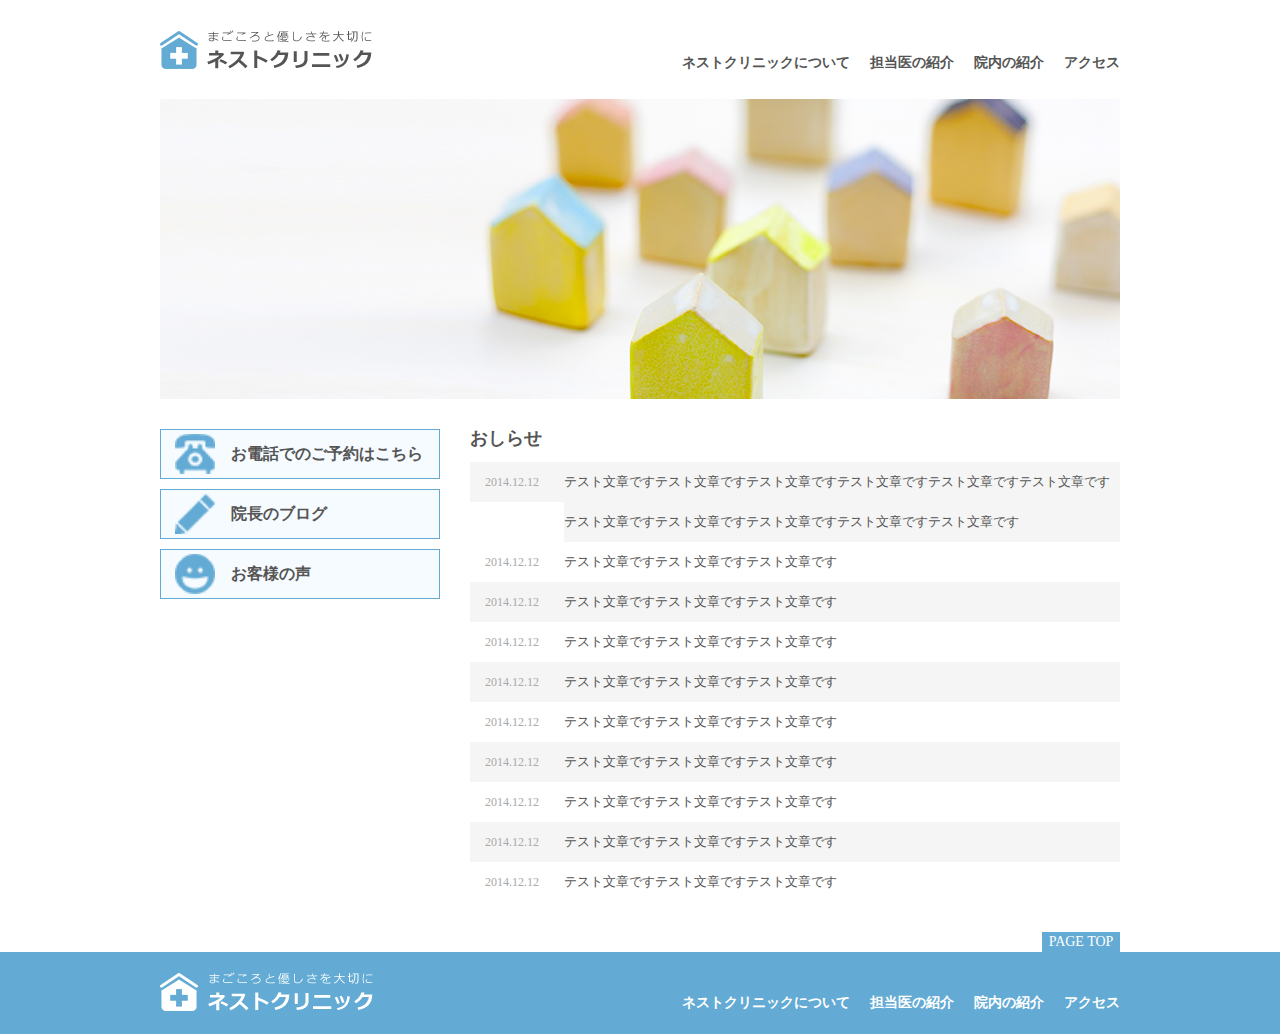
<file: index.html>
<!DOCTYPE html>
<html lang="ja">

<!-- https://www.udemy.com/course/web-design-master -->

<head>
    <meta charset="utf-8">
    <title>ネストクリニック | 真心を大切に</title>
    <meta description="真心とやさしさを患者さんに寄り添った施術を。清潔感あふれるクリニックです。">
    <meta keywords="ネストクリニック,病院">
    <link rel="stylesheet" text="text/css" href="style.css" media="screen">
</head>

<body>
    <!-- footer start -->
    <!-- wrapper start-->
    <div id="wrapper">
        <!-- header start -->
        <header>
            <h1>
                <img src="images/logo.png" alt="真心とやさしさを患者さんに寄り添った施術を。ネストクリニック。">
            </h1>
            <nav>
                <ul>
                    <li><a href="#">ネストクリニックについて</a></li>
                    <li><a href="#">担当医の紹介</a></li>
                    <li><a href="#">院内の紹介</a></li>
                    <li><a href="#">アクセス</a></li>
                    <div class="clearfix"></div>
                </ul>
            </nav>

        </header>
        <!-- header end -->
        <!-- mainimage start -->
        <div id="mainimage">
            <img src="images/mainimage.jpg" alt="main image">
        </div>
        <!-- mainimage end  -->

        <!-- left start -->
        <div id="left">
            <ul>
                <li><a id="icon-tel" href="#">お電話でのご予約はこちら</a></li>
                <li><a id="icon-blog" href="#">院長のブログ</a></li>
                <li><a id="icon-voice" href="#">お客様の声</a></li>
            </ul>
        </div>
        <!-- left end -->

        <!-- right start -->
        <div id="right">
            <h2>おしらせ</h2>
            <dl>
                <dt>2014.12.12</dt>
                <dd>テスト文章ですテスト文章ですテスト文章ですテスト文章ですテスト文章ですテスト文章ですテスト文章ですテスト文章ですテスト文章ですテスト文章ですテスト文章です</dd>
                <dt>2014.12.12</dt>
                <dd>テスト文章ですテスト文章ですテスト文章です</dd>
                <dt>2014.12.12</dt>
                <dd>テスト文章ですテスト文章ですテスト文章です</dd>
                <dt>2014.12.12</dt>
                <dd>テスト文章ですテスト文章ですテスト文章です</dd>
                <dt>2014.12.12</dt>
                <dd>テスト文章ですテスト文章ですテスト文章です</dd>
                <dt>2014.12.12</dt>
                <dd>テスト文章ですテスト文章ですテスト文章です</dd>
                <dt>2014.12.12</dt>
                <dd>テスト文章ですテスト文章ですテスト文章です</dd>
                <dt>2014.12.12</dt>
                <dd>テスト文章ですテスト文章ですテスト文章です</dd>
                <dt>2014.12.12</dt>
                <dd>テスト文章ですテスト文章ですテスト文章です</dd>
                <dt>2014.12.12</dt>
                <dd>テスト文章ですテスト文章ですテスト文章です</dd>
                <div class="clearfix"></div>
            </dl>
        </div>
        <div class="clearfix"></div>
        <!-- right end -->
    </div>
    <!-- wrapper end -->
    <footer>
        <div id="footer_inner">
            <p id="pagetop">
                <a href="#">PAGE TOP</a>
            </p>
            <p id="footer_logo">
                <img src="images/logo_footer.png" alt="まこごろとかなんちゃら">
            </p>
            <ul>
                <li><a href="#">ネストクリニックについて</a></li>
                <li><a href="#">担当医の紹介</a></li>
                <li><a href="#">院内の紹介</a></li>
                <li><a href="#">アクセス</a></li>
                <div class="clearfix"></div>
            </ul>
            <div class="clearfix"></div>
        </div>

    </footer>
    <!-- footer end -->
</body>

</html>
</file>
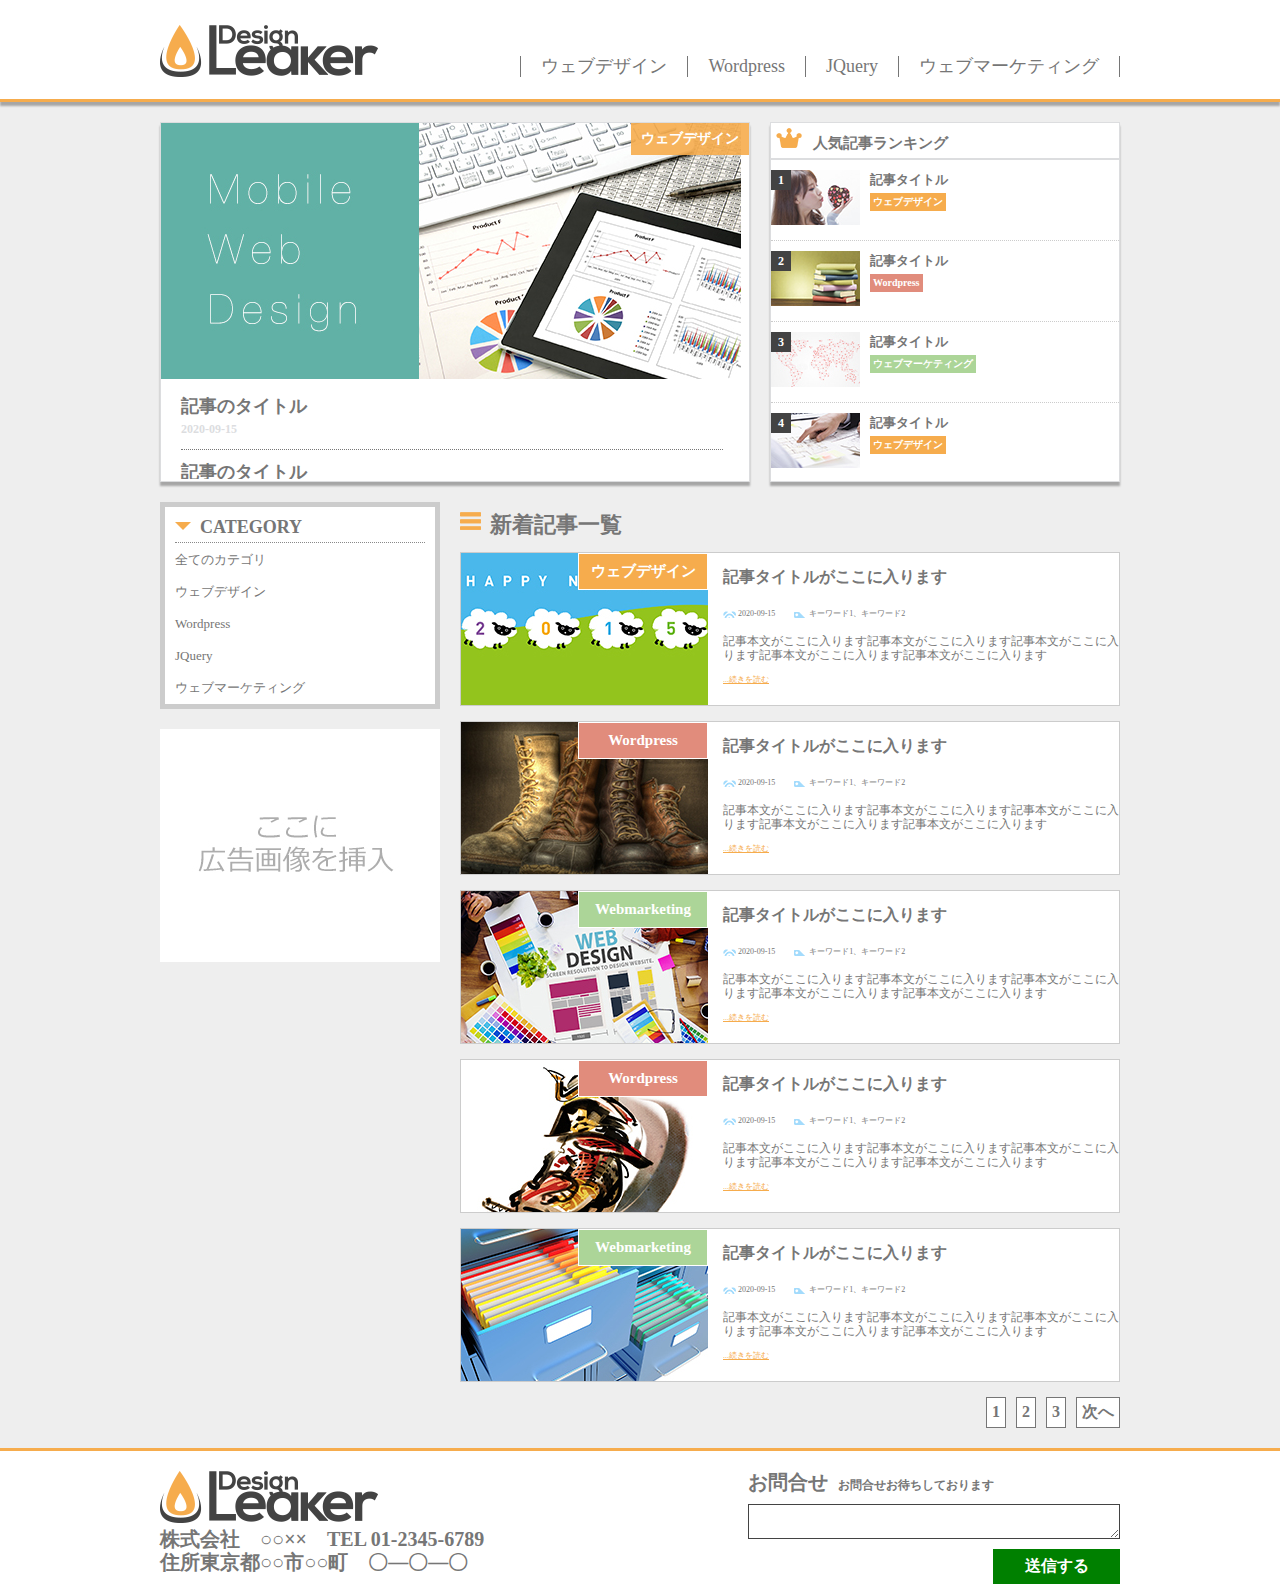
<file: DesignLeaker/index.html>
<!DOCTYPE html>
<html lang="ja">

<head>
    <meta charset="UTF-8">
    <meta name="viewport" content="width=device-width, initial-scale=1.0">
    <title>Design Leaker | 最高のサイトです</title>
    <link rel="stylesheet" href="destyle.css">
    <link rel="stylesheet" href="style.css">
</head>

<body>
    <header class="box_shadow">
        <div id="header_inner">
            <h1>
                <img src="images/logo.png" alt="Design Leaker">
            </h1>
            <nav>
                <ul>
                    <li><a href="#">ウェブデザイン</a></li>
                    <li><a href="#">Wordpress</a></li>
                    <li><a href="#">JQuery</a></li>
                    <li><a href="#">ウェブマーケティング</a></li>
                </ul>
            </nav>
        </div>
    </header>
    <div id="wrapper">
        <div id="top_pickup" class="box_shadow">
            <div id="pickup_thumb">
                <img src="images/pickup.jpg" alt="ピックアップ画像">
                <span id="pickup_tag">ウェブデザイン</span>
            </div>
            <div id="articles">
                <dl>
                    <dt><a href="#">記事のタイトル</a></dt>
                    <dd>2020-09-15</dd>
                    <dt><a href="#">記事のタイトル</a></dt>
                    <dd>2020-09-15</dd>
                    <dt><a href="#">記事のタイトル</a></dt>
                    <dd>2020-09-15</dd>
                    <dt><a href="#">記事のタイトル</a></dt>
                    <dd>2020-09-15</dd>
                </dl>
            </div>
        </div>

        <div id="top_ranking" class="box_shadow">
            <h2>人気記事ランキング</h2>
            <ul>
                <li>
                    <dl>
                        <dt>
                            <img src="images/tmb_1.jpg" alt="ランキング画像1">
                            <span class="ranking_number">1</span>
                        </dt>
                        <dd>
                            <h3>
                                <a href="#">記事タイトル</a>
                            </h3>
                            <span class="ranking_tag webdesign">ウェブデザイン</span>
                        </dd>
                    </dl>
                </li>
                <li>
                    <dl>
                        <dt><img src="images/tmb_2.jpg" alt="ランキング画像2"><span class="ranking_number">2</span></dt>
                        <dd>
                            <h3>
                                <a href="#">記事タイトル</a>
                            </h3>
                            <span class="ranking_tag wordpress">Wordpress</span>
                        </dd>
                    </dl>
                </li>
                <li>
                    <dl>
                        <dt><img src="images/tmb_3.jpg" alt="ランキング画像3"><span class="ranking_number">3</span></dt>
                        <dd>
                            <h3>
                                <a href="#">記事タイトル</a>
                            </h3>
                            <span class="ranking_tag webmarketing">ウェブマーケティング</span>
                        </dd>
                    </dl>
                </li>
                <li>
                    <dl>
                        <dt><img src="images/tmb_4.jpg" alt="ランキング画像4"><span class="ranking_number">4</span></dt>
                        <dd>
                            <h3>
                                <a href="#">記事タイトル</a>
                            </h3>
                            <span class="ranking_tag webdesign">ウェブデザイン</span>
                        </dd>
                    </dl>
                </li>
            </ul>
        </div>

        <div id="top_innerwrapper">
            <div id="top_left">
                <div id="top_category">
                    <h3>CATEGORY</h3>
                    <ul>
                        <li><a href="#">全てのカテゴリ</a></li>
                        <li><a href="#">ウェブデザイン</a></li>
                        <li><a href="#">Wordpress</a></li>
                        <li><a href="#">JQuery</a></li>
                        <li><a href="#">ウェブマーケティング</a></li>
                    </ul>
                </div>

                <div id="top_ad">
                    <img src="images/add.jpg" alt="">
                </div>
            </div>

            <div id="top_right">
                <h3>新着記事一覧</h3>
                <ul>
                    <li>
                        <dl>
                            <dt>
                                <img src="images/tmb_5.jpg" alt="">
                                <span class="webdesign">ウェブデザイン</span>
                            </dt>
                            <dd>
                                <h4>記事タイトルがここに入ります</h4>
                                <span class="date">2020-09-15</span>
                                <span class="keyword">キーワード1、キーワード2</span>
                                <p>記事本文がここに入ります記事本文がここに入ります記事本文がここに入ります記事本文がここに入ります記事本文がここに入ります</p>
                                <a href="#">...続きを読む</a>
                            </dd>
                        </dl>
                    </li>
                    <li>
                        <dl>
                            <dt>
                                <img src="images/tmb_6.jpg" alt="">
                                <span class="wordpress">Wordpress</span>
                            </dt>
                            <dd>
                                <h4>記事タイトルがここに入ります</h4>
                                <span class="date">2020-09-15</span>
                                <span class="keyword">キーワード1、キーワード2</span>
                                <p>記事本文がここに入ります記事本文がここに入ります記事本文がここに入ります記事本文がここに入ります記事本文がここに入ります</p>
                                <a href="#">...続きを読む</a>
                            </dd>
                        </dl>
                    </li>
                    <li>
                        <dl>
                            <dt>
                                <img src="images/tmb_7.jpg" alt="">
                                <span class="webmarketing">Webmarketing</span>
                            </dt>
                            <dd>
                                <h4>記事タイトルがここに入ります</h4>
                                <span class="date">2020-09-15</span>
                                <span class="keyword">キーワード1、キーワード2</span>
                                <p>記事本文がここに入ります記事本文がここに入ります記事本文がここに入ります記事本文がここに入ります記事本文がここに入ります</p>
                                <a href="#">...続きを読む</a>
                            </dd>
                        </dl>
                    </li>
                    <li>
                        <dl>
                            <dt>
                                <img src="images/tmb_8.jpg" alt="">
                                <span class="wordpress">Wordpress</span>
                            </dt>
                            <dd>
                                <h4>記事タイトルがここに入ります</h4>
                                <span class="date">2020-09-15</span>
                                <span class="keyword">キーワード1、キーワード2</span>
                                <p>記事本文がここに入ります記事本文がここに入ります記事本文がここに入ります記事本文がここに入ります記事本文がここに入ります</p>
                                <a href="#">...続きを読む</a>
                            </dd>
                        </dl>
                    </li>
                    <li>
                        <dl>
                            <dt>
                                <img src="images/tmb_9.jpg" alt="">
                                <span class="webmarketing">Webmarketing</span>
                            </dt>
                            <dd>
                                <h4>記事タイトルがここに入ります</h4>
                                <span class="date">2020-09-15</span>
                                <span class="keyword">キーワード1、キーワード2</span>
                                <p>記事本文がここに入ります記事本文がここに入ります記事本文がここに入ります記事本文がここに入ります記事本文がここに入ります</p>
                                <a href="#">...続きを読む</a>
                            </dd>
                        </dl>
                    </li>
                </ul>
            </div>
        </div>

        <div id="pagination">
            <ul>
                <li>
                    <a href="#">1</a></li>
                <li>
                    <a href="#">2</a></li>
                <li>
                    <a href="#">3</a></li>
                <li>
                    <a href="#">次へ</a></li>
            </ul>
        </div>
    </div>



    <footer>
        <div id="footer_inner">
            <div id="company">
                <img src="images/logo.png" alt="ロゴ">
                <div id="address">
                    株式会社　○○××　TEL 01-2345-6789 <br> 住所東京都○○市○○町　〇―〇―〇
                </div>
            </div>
            <div id="contact">
                <h4>お問合せ<span>お問合せお待ちしております</span></h4>
                <form>
                    <textarea name="message" id="message"></textarea><br>
                    <input type="submit" value="送信する">
                </form>
            </div>
        </div>
    </footer>
</body>

</html>
</file>
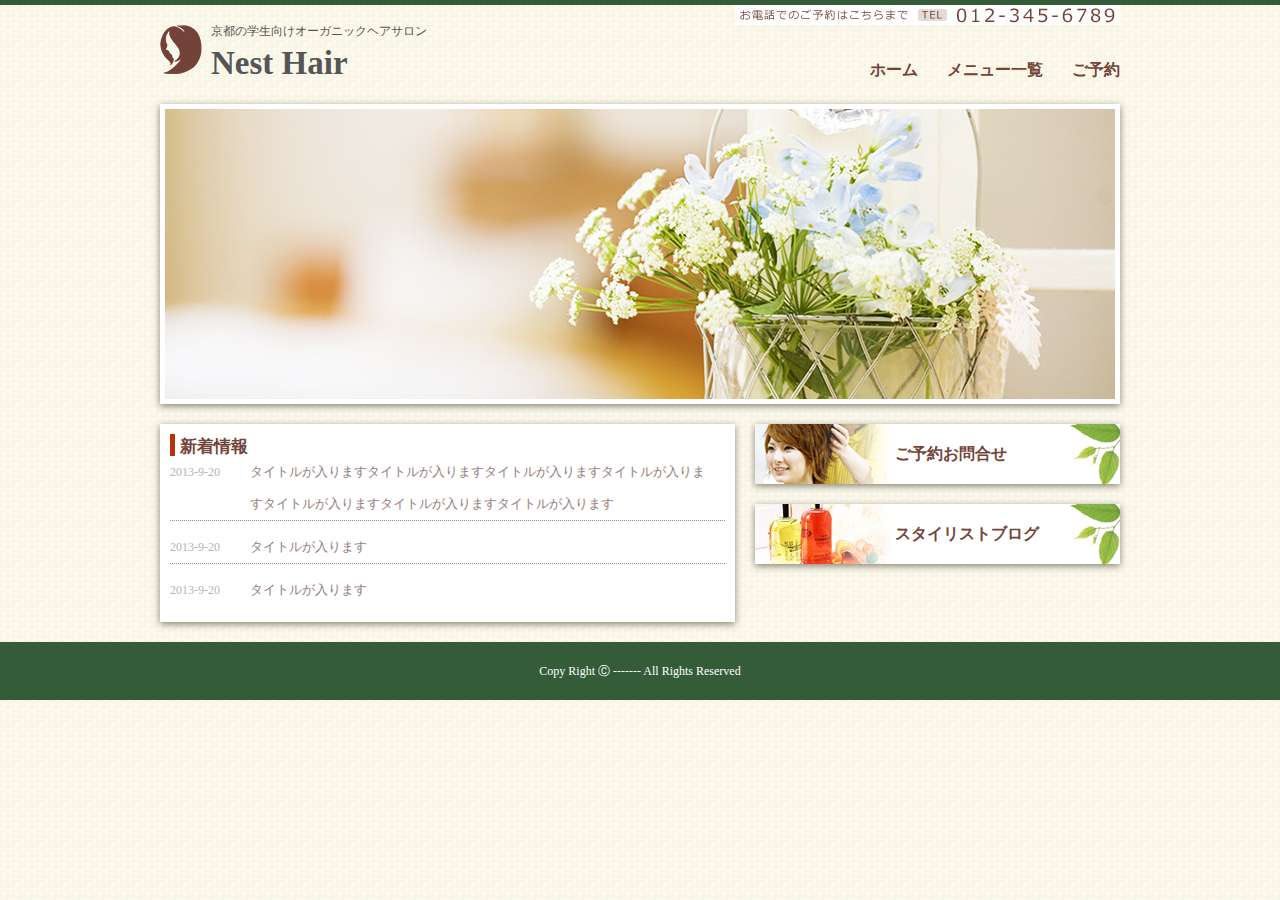
<file: ネスト美容院/index.html>
<!DOCTYPE html>
<html lang="ja">

<head>
    <meta http-equiv="content-type" charset="utf-8">
    <meta name="viewport" content="width=device-width, initial-scale=1.0">
    <meta http-equiv="X-UA-Compatible" content="ie=edge">
    <title>Nest Hair</title>
    <link rel="stylesheet" href="destyle.css">
    <link rel="stylesheet" href="style.css">
    <meta description="美容院です">
    <meta keywords="美容院,Nest">
</head>

<body>
    <!-- wrapper start -->
    <div id="wrapper">
        <!-- hedader start -->
        <header>
            <h1>
                京都の学生向けオーガニックヘアサロン<br>
                <span>Nest Hair</span>
            </h1>
            <nav>
                <ul>
                    <li><a href="index.html">ホーム</a></li>
                    <li><a href="menu.html">メニュー一覧</a></li>
                    <li><a href="contact.html">ご予約</a></li>
                </ul>
            </nav>
            <p id="nav_tel">
                <img src="images/tel_nav.jpg" alt="お電話の予約はこちらまで">
            </p>
        </header>
        <!-- header end -->

        <!-- main image start-->
        <div id="mainimage" class="box-shadow">
            <img src="images/mainimage.jpg" alt="メイン画像">
        </div>
        <!-- main image end -->

        <!-- left start -->
        <div id="main">
            <div id="left" class="box-shadow">
                <h2>新着情報</h2>
                <ul>
                    <li>
                        <div class="date">2013-9-20</div>
                        <div class="messages">タイトルが入りますタイトルが入りますタイトルが入りますタイトルが入りますタイトルが入りますタイトルが入りますタイトルが入ります</div>
                    </li>
                    <li>
                        <div class="date">2013-9-20</div>
                        <div class="messages">タイトルが入ります</div>
                    </li>
                    <li>
                        <div class="date">2013-9-20</div>
                        <div class="messages">タイトルが入ります</div>
                    </li>
                    <li>
                        <div class="date">2013-9-20</div>
                        <div class="messages">タイトルが入ります</div>
                    </li>
                    <li>
                        <div class="date">2013-9-20</div>
                        <div class="messages">タイトルが入ります</div>
                    </li>
                    <li>
                        <div class="date">2013-9-20</div>
                        <div class="messages">タイトルが入ります</div>
                    </li>
                    <li>
                        <div class="date">2013-9-20</div>
                        <div class="messages">タイトルが入ります</div>
                    </li>
                    <li>
                        <div class="date">2013-9-20</div>
                        <div class="messages">タイトルが入ります</div>
                    </li>
                    <li>
                        <div class="date">2013-9-20</div>
                        <div class="messages">タイトルが入ります</div>
                    </li>
                    <li>
                        <div class="date">2013-9-20</div>
                        <div class="messages">タイトルが入ります</div>
                    </li>
                    <li>
                        <div class="date">2013-9-20</div>
                        <div class="messages">タイトルが入ります</div>
                    </li>
                    <li>
                        <div class="date">2013-9-20</div>
                        <div class="messages">タイトルが入ります</div>
                    </li>
                </ul>
            </div>
            <!-- left end -->

            <!-- right start -->
            <div id="right">
                <ul>
                    <li><a class="box-shadow" id="contact" href="contact.html">ご予約お問合せ</a></li>
                    <li><a class="box-shadow" id="blog" href="#">スタイリストブログ</a></li>
                </ul>
            </div>
        </div>
        <!-- right end -->
    </div>

    <!-- wrapper end -->
    <!-- footer start -->
    <footer>
        <p>
            Copy Right Ⓒ ------- All Rights Reserved
        </p>
    </footer>
    <!-- footer end -->
</body>

</html>
</file>
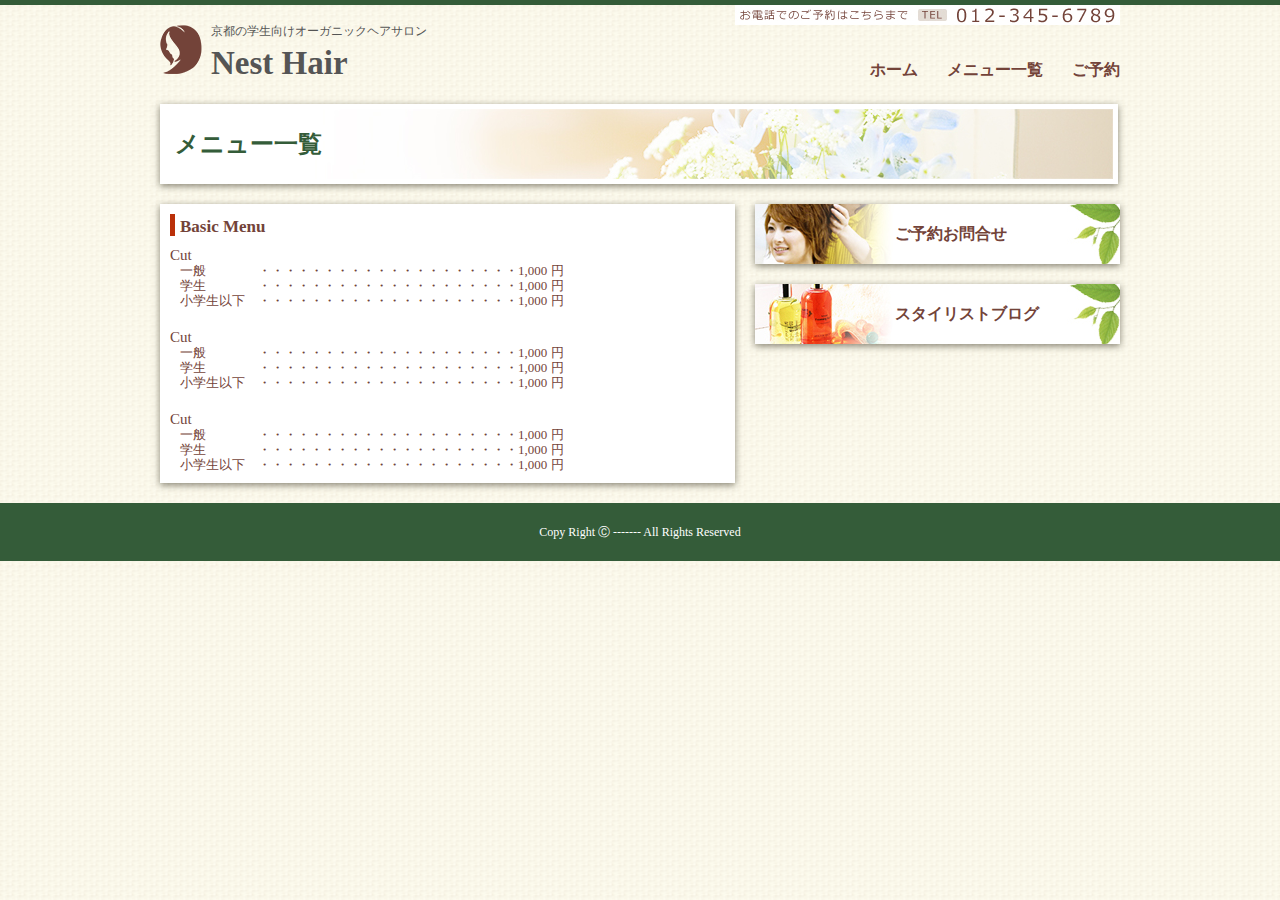
<file: ネスト美容院/contact.html>
<!DOCTYPE html>
<html lang="ja">

<head>
    <meta http-equiv="content-type" charset="utf-8">
    <meta name="viewport" content="width=device-width, initial-scale=1.0">
    <meta http-equiv="X-UA-Compatible" content="ie=edge">
    <title>Nest Hair</title>
    <link rel="stylesheet" href="destyle.css">
    <link rel="stylesheet" href="style.css">
    <meta description="美容院です">
    <meta keywords="美容院,Nest">
</head>

<body>
    <!-- wrapper start -->
    <div id="wrapper">
        <!-- hedader start -->
        <header>
            <h1>
                京都の学生向けオーガニックヘアサロン<br>
                <span>Nest Hair</span>
            </h1>
            <nav>
                <ul>
                    <li><a href="#">ホーム</a></li>
                    <li><a href="#">メニュー一覧</a></li>
                    <li><a href="#">ご予約</a></li>
                </ul>
            </nav>
            <p id="nav_tel">
                <img src="images/tel_nav.jpg" alt="お電話の予約はこちらまで">
            </p>
        </header>
        <!-- header end -->

        <!-- heading image start-->
        <h2 id="heading" class="box-shadow">
            メニュー一覧
        </h2>
        <!-- heading end -->

        <!-- left start -->
        <div id="main">
            <div id="left" class="box-shadow">
                <h3>Basic Menu</h3>
                <dl>
                    <dt>Cut</dt>
                    <dd>
                        一般　　　　・・・・・・・・・・・・・・・・・・・・1,000 円<br> 学生　　　　・・・・・・・・・・・・・・・・・・・・1,000 円<br> 小学生以下　・・・・・・・・・・・・・・・・・・・・1,000 円<br>
                    </dd>
                    <dt>Cut</dt>
                    <dd>
                        一般　　　　・・・・・・・・・・・・・・・・・・・・1,000 円<br> 学生　　　　・・・・・・・・・・・・・・・・・・・・1,000 円<br> 小学生以下　・・・・・・・・・・・・・・・・・・・・1,000 円<br>
                    </dd>
                    <dt>Cut</dt>
                    <dd>
                        一般　　　　・・・・・・・・・・・・・・・・・・・・1,000 円<br> 学生　　　　・・・・・・・・・・・・・・・・・・・・1,000 円<br> 小学生以下　・・・・・・・・・・・・・・・・・・・・1,000 円<br>
                    </dd>
                </dl>
            </div>
            <!-- left end -->

            <!-- right start -->
            <div id="right">
                <ul>
                    <li><a class="box-shadow" id="contact" href="#">ご予約お問合せ</a></li>
                    <li><a class="box-shadow" id="blog" href="#">スタイリストブログ</a></li>
                </ul>
            </div>
        </div>
        <!-- right end -->
    </div>

    <!-- wrapper end -->
    <!-- footer start -->
    <footer>
        <p>
            Copy Right Ⓒ ------- All Rights Reserved
        </p>
    </footer>
    <!-- footer end -->
</body>

</html>
</file>
<file: style.css>
@charset "utf-8";

/* ========================================
    リセットcss
========================================= */

html,
body,
div,
span,
applet,
object,
iframe,
h1,
h2,
h3,
h4,
h5,
h6,
p,
blockquote,
pre,
a,
abbr,
acronym,
address,
big,
cite,
code,
del,
dfn,
em,
img,
ins,
kbd,
q,
s,
samp,
small,
strike,
strong,
sub,
sup,
tt,
var,
b,
u,
i,
center,
dl,
dt,
dd,
ol,
ul,
li,
fieldset,
form,
label,
legend,
table,
caption,
tbody,
tfoot,
thead,
tr,
th,
td,
article,
aside,
canvas,
details,
embed,
figure,
figcaption,
footer,
header,
hgroup,
menu,
nav,
output,
ruby,
section,
summary,
time,
mark,
audio,
video {
    margin: 0;
    padding: 0;
    border: 0;
    font-style: normal;
    font-weight: normal;
    font-size: 100%;
    vertical-align: baseline;
}

article,
aside,
details,
figcaption,
figure,
footer,
header,
hgroup,
menu,
nav,
section {
    display: block;
}

html {
    overflow-y: scroll;
}

blockquote,
q {
    quotes: none;
}

blockquote:before,
blockquote:after,
q:before,
q:after {
    content: '';
    content: none;
}

input,
textarea,
{
    margin: 0;
    padding: 0;
}

ol,
ul {
    list-style: none;
}

table {
    border-collapse: collapse;
    border-spacing: 0;
}

caption,
th {
    text-align: left;
}

a:focus {
    outline: none;
}


/* ========================================
	フロートの解除
========================================= */

.clearfix:after {
    content: ".";
    display: block;
    height: 0;
    clear: both;
    visibility: hidden;
}


/* ========================================
	全体設計
========================================= */

body {
    color: #555;
    font-size: 14px;
    line-height: 1;
    font-family: "メイリオ", Meiryo;
    background-color: #fff;
    -webkit-font-smoothing: antialiased;
    -moz-osx-font-smoothing: grayscale;
}


/* ========================================
	Wrapper
========================================= */

div#wrapper {
    width: 960px;
    height: auto;
    margin: 0 auto;
}


/* ========================================
	Header
========================================= */

header {
    width: 960px;
    height: 99px;
}

header h1 {
    width: 213px;
    height: 39px;
    margin-top: 30px;
    float: left;
}

nav {
    float: right;
    margin-top: 56px;
}

nav ul li {
    float: left;
    margin-left: 20px;
}

nav ul li a {
    color: #555;
    text-decoration: none;
    font-size: 14px;
    font-weight: bold
}


/* ========================================
	mainimage
========================================= */

div#mainimage {
    width: 960px;
    height: 300px;
    margin-bottom: 30px;
}


/* ========================================
	left
========================================= */

div#left {
    width: 280px;
    height: auto;
    float: left;
    margin-right: 30px;
}

div#left ul li {
    width: 278px;
    height: 48px;
    background-color: #f5fbff;
    margin-bottom: 10px;
    border: 1px solid #63abd4;
    position: relative;
}

div#left ul li a {
    font-size: 16px;
    font-weight: bold;
    color: #555555;
    text-decoration: none;
    position: absolute;
    top: 50%;
    padding-left: 70px;
    transform: translateY(-50%);
    display: block;
    line-height: 40px;
    background-size: contain
}

a#icon-tel {
    background: url(images/icon_tel.png) no-repeat 14px center;
}

a#icon-blog {
    background: url(images/icon_blog.png) no-repeat 14px center;
}

a#icon-voice {
    background: url(images/icon_voice.png) no-repeat 14px center;
}

.DivLink {
    position: relative;
    width: 280px;
    height: 96px;
    background-color: #fffbb6;
    border: 1px solid #ff6a00;
}

.DivLink .Link {
    display: block;
    position: absolute;
    top: 0;
    left: 0;
    width: 100%;
    height: 100%;
}


/* ========================================
	right
========================================= */

div#right {
    width: 650px;
    height: auto;
    float: left;
}

div#right h2 {
    font-size: 18px;
    font-weight: bold;
    color: #555;
    margin-bottom: 15px;
}

div#right dt {
    height: auto;
    font-size: 12px;
    color: #a8a8a8;
    float: left;
    width: 79px;
    line-height: 40px;
    padding-left: 15px;
}

div#right dd {
    font-size: 13px;
    color: #555;
    float: left;
    width: 556px;
    line-height: 40px;
}

div#right dt:nth-of-type(odd),
div#right dd:nth-of-type(odd) {
    background-color: #f5f5f5
}

div.clearfix {
    clear: both;
}


/* ========================================
	footer
========================================= */

footer {
    width: 100%;
    height: auto;
    background-color: #63abd4;
    margin-top: 50px;
}

div#footer_inner {
    width: 960px;
    margin: 0 auto;
    position: relative;
    padding: 20px 0
}

p#pagetop a {
    width: 78px;
    height: 20px;
    background-color: #63abd4;
    text-align: center;
    color: white;
    display: block;
    text-decoration: none;
    line-height: 20px;
    position: absolute;
    top: -20px;
    right: 0;
}

p#footer_logo {
    float: left;
}

footer ul {
    float: right;
    margin-top: 24px;
}

footer ul li {
    float: left;
    margin-left: 20px;
}

footer ul li a {
    color: white;
    font-size: 14px;
    font-weight: bold;
    text-decoration: none;
}
</file>
<file: DesignLeaker/style.css>
@charset "utf-8";
body {
    background-color: #fff;
    font-family: "メイリオ", Meiryo;
    color: #767676;
    background-color: #eee;
}

a:hover {
    color: #f6ac4d;
    border-bottom: 2px solid #f6ac4d;
    text-decoration: none;
}

.box_shadow {
    box-shadow: 0px 4px 2px rgba(0, 0, 0, 0.3);
}


/* ----------------------------------------
er
------------------------------------ */

header {
    width: 100%;
    height: 102px;
    background-color: #fff;
    border-bottom: 3px solid #f6ac4d;
    padding-top: 25px;
}

div#header_inner {
    width: 960px;
    height: 52px;
    margin: 0 auto;
    display: flex;
    position: relative;
}

nav {
    font-size: 18px;
}

nav ul {
    display: flex;
    position: absolute;
    right: 0px;
    bottom: 0px;
}

nav ul li {
    border-left: 1px solid #767676;
    padding: 0 20px;
}

nav ul li:last-child {
    border-right: 1px solid #767676;
}


/* ----------------------------------------
per
------------------------------------ */

div#wrapper {
    margin: 20px auto 0 auto;
    width: 960px;
    height: auto;
    display: flex;
    flex-wrap: wrap;
}


/* ----------------------------------------
pickup
------------------------------------ */

div#top_pickup {
    width: 590px;
    height: 360px;
    background-color: #fff;
    margin-right: 20px;
    border: 1px solid #dcdddf;
}

div#pickup_thumb {
    position: relative;
}

span#pickup_tag {
    background-color: rgba(246, 172, 77, 0.9);
    font-size: 14px;
    font-weight: bolder;
    padding: 0 10px;
    color: #fff;
    width: auto;
    height: 32px;
    line-height: 32px;
    position: absolute;
    top: 0px;
    right: 0px;
}

div#top_pickup dl {
    height: 100px;
    width: 582px;
    overflow: scroll;
    overflow-x: hidden;
}

div#top_pickup dl {
    padding: 15px 20px;
}

div#top_pickup dl dt {
    font-size: 18px;
    font-weight: bold;
    line-height: 25px;
}

div#top_pickup dl dt a:hover {
    border-bottom: none;
}

div#top_pickup dl dd {
    font-size: 12px;
    font-weight: bold;
    color: #dcdddf;
    margin-bottom: 10px;
    line-height: 20px;
    padding-bottom: 10px;
    border-bottom: 1px dotted #767676;
}


/* ----------------------------------------
ranking
------------------------------------ */

div#top_ranking {
    width: 350px;
    max-height: 360px;
    border: 1px solid #dcdddf;
    background-color: #fff;
}

div#top_ranking h2 {
    font-size: 15px;
    font-weight: bold;
    background: url(images/popular_icon.png) no-repeat;
    margin: 5px 0 0 5px;
    padding-left: 37px;
    line-height: 30px;
}

div#top_ranking ul {
    border-top: 2px solid #dcdddf;
}

div#top_ranking ul li {
    margin-top: 10px;
    padding-bottom: 15px;
    border-bottom: 1px dotted #ccc;
}

div#top_ranking ul li:last-child {
    border-bottom: 0;
    padding-bottom: 0;
}

div#top_ranking ul li dl dt {
    position: relative;
}

span.ranking_number {
    font-size: 12px;
    font-weight: bold;
    background-color: #434343;
    color: #fff;
    display: inline-block;
    width: 20px;
    height: 20px;
    line-height: 20px;
    text-align: center;
    position: absolute;
    top: 0px;
    left: 0px;
}

div#top_ranking ul li dl {
    display: flex;
    flex-wrap: wrap;
}

div#top_ranking ul li dd:nth-child(2n) {
    flex-basis: 50%;
}

div#top_ranking ul li dd {
    height: auto;
    flex-grow: 1;
    padding-left: 10px;
}

div#top_ranking ul li dl dd h3 a {
    font-size: 13px;
    font-weight: bold;
    text-decoration: none;
}

div#top_ranking ul li dl dd h3 a:hover {
    border-bottom-style: none
}

span.ranking_tag {
    color: #fff;
    font-size: 10px;
    font-weight: bold;
    padding: 3px 3px;
    display: inline-block;
    margin-top: 5px;
}

span.webdesign {
    background-color: #f6ac4d;
}

span.wordpress {
    background-color: #e18c7c;
}

span.webmarketing {
    background-color: #acd598;
}


/* ----------------------------------------
innerwrapper
------------------------------------ */

div#top_innerwrapper {
    display: flex;
    height: auto;
}


/* ----------------------------------------
left
------------------------------------ */

div#top_left {
    width: 280px;
    height: auto;
    margin-top: 20px;
    margin-right: 20px;
}


/* ----------------------------------------
category
------------------------------------ */

div#top_category {
    width: 280px;
    height: auto;
    background-color: #fff;
    padding: 10px;
    border: 5px solid #ccc;
    margin-bottom: 20px;
}

div#top_category h3 {
    font-size: 18px;
    font-weight: bold;
    background: url(images/category_icon.png) no-repeat;
    background-position: left 5px;
    line-height: 20px;
    padding-left: 25px;
    padding-bottom: 5px;
    margin-bottom: 10px;
    border-bottom: 1px dotted #898989;
}

div#top_category ul li {
    font-size: 13px;
    margin-bottom: 19px;
    line-height: 1;
}

div#top_category ul li a {
    border-bottom: none;
}

div#top_category ul li:last-child {
    margin-bottom: 0px;
    line-height: 1;
}


/* ----------------------------------------
right
------------------------------------ */

div#top_right {
    width: 660px;
    height: auto;
    margin-top: 30px;
}

div#top_right h3 {
    font-size: 22px;
    font-weight: bold;
    background: url(images/new_icon.png) no-repeat;
    padding-left: 30px;
    margin-bottom: 15px;
}

div#top_right li {
    margin-bottom: 15px;
}

div#top_right li dl {
    display: flex;
}

div#top_right li dl {
    background-color: #fff;
    border: 1px solid #ccc;
}

div#top_right li dl dt {
    position: relative;
}

div#top_right li dl dt span {
    position: absolute;
    width: 130px;
    text-align: center;
    font-size: 15px;
    font-weight: bold;
    color: #fff;
    border: 1px solid #fff;
    line-height: 35px;
    top: 0px;
    right: 0px
}

div#top_right li dl dd h4 {
    font-size: 16px;
    font-weight: bold;
    padding: 15px 0 0 15px;
    margin-bottom: 15px;
}

div#top_right li dl dd span {
    font-size: 8px;
    font-weight: light;
    padding: 15px 0 0 15px;
    margin-bottom: 5px;
}

span.date {
    background: url(images/new_date.png) no-repeat left 17px;
    margin-left: 15px;
}

span.keyword {
    background: url(images/tag.png) no-repeat left 18px;
    margin-left: 15px;
}

div#top_right li dl dd p {
    font-size: 12px;
    font-weight: normal;
    padding: 15px 0 0 15px;
    margin-bottom: 5px;
}

div#top_right li dl dd a {
    font-size: 8px;
    font-weight: light;
    color: #f6ac4d;
    margin: 15px 0 0 15px;
    text-decoration: underline;
    border-bottom: none;
}


/* ----------------------------------------
pagination
------------------------------------ */

div#pagination {
    width: auto;
    height: auto;
    margin: 0 0 0 auto;
    text-align: right;
}

div#pagination ul {
    display: flex;
}

div#pagination li {
    width: auto;
    height: auto;
    background-color: #fff;
    margin-left: 10px;
    padding: 5px;
    border: 1px solid #767676;
    display: inline-block;
    display: block;
    font-weight: bolder;
}


/* ----------------------------------------
footer
------------------------------------ */

footer {
    width: 100%;
    height: 140px;
    background-color: #fff;
    border-top: 3px solid #f6ac4d;
    margin-top: 20px;
}

div#footer_inner {
    width: 960px;
    height: auto;
    margin: 10px auto 0 auto;
    display: flex;
}

div#company {
    margin-top: 10px;
}

div#address {
    font-size: 20px;
    font-weight: bold;
    margin-top: 5px;
}

div#contact {
    margin-top: 10px;
    margin-left: auto;
}

div#contact h4 {
    font-size: 20px;
    font-weight: bold;
}

div#contact span {
    font-size: 12px;
    margin-left: 10px;
}

div#contact form textarea {
    width: 372px;
    height: 35px;
    font-size: 12px;
    font-weight: bold;
    margin: 10px 0;
    border: 1px solid #434343;
}

div#contact form input {
    width: 127px;
    height: 35px;
    font-weight: bold;
    background-color: green;
    border: 1px solid #434343;
    text-align: center;
    border: none;
    color: #fff;
    float: right;
}

div#contact form input:hover {
    opacity: 0.8;
}
</file>
<file: ネスト美容院/style.css>
@charset "utf-8";
body {
    background: url(images/bg.png);
    border-top: 5px solid #345c39;
    font-family: "メイリオ", Meiryo;
}


/* header start */

header {
    width: 960px;
    height: 49px;
    padding: 20px 0;
    position: relative;
    display: block;
    margin-bottom: 50px;
}

header h1 {
    font-size: 12px;
    color: #555;
    font-family: "メイリオ", "meiryo";
    background: url(images/logo.png) no-repeat;
    padding-left: 51px;
    line-height: 1;
    height: 49px;
    float: left;
}

header h1 span {
    font-size: 33px;
    flood-color: #734339;
    font-weight: 900;
    margin-top: 10px;
    display: inline-block;
}

header nav {
    float: right;
    margin-top: 36px;
}

header nav ul {
    list-style: none;
}

header nav ul li {
    float: left;
    margin-left: 29px;
}

header nav ul li:hover {
    background: url(images/navbar.png) no-repeat center bottom;
    height: 36px;
    display: inline-block;
}

header nav ul li a {
    font-size: 16px;
    font-weight: bold;
    text-decoration: none;
    color: #734339;
    height: 26px;
    display: block;
}

header nav ul li:hover a {
    color: #345c39;
    border-bottom: 4px solid #345c39;
}

p#nav_tel {
    position: absolute;
    top: 0;
    right: 0;
}

.clear {
    clear: both;
}


/* wraper start */

div#wrapper {
    width: 960px;
    margin: 0 auto;
}

.box-shadow {
    box-shadow: 0px 2px 7px rgba(83, 78, 61, 0.7);
}


/* main image start */

div#mainimage {
    width: 960px;
    height: 300px;
    margin: 20px 0;
    border: 5px solid #fff;
    box-shadow: 0px 2px 7px rgba(83, 78, 61, 0.7);
}


/* main start */

div#main {
    display: flex;
}


/* left start */

div#left {
    width: 575px;
    height: auto;
    background-color: #fff;
    margin-right: 20px;
    padding: 10px;
}

div#left h2,
div#left h3 {
    font-size: 17px;
    font-weight: bold;
    color: #734339;
    padding-left: 5px;
    padding-top: 2.5px;
    border-left: 5px solid #ba3009;
}

div#left ul {
    width: 555px;
    height: 145px;
    overflow: scroll;
    overflow-x: hidden;
}

div#left ul li {
    font-size: 13px;
    font-weight: normal;
    color: #927e7a;
    border-bottom: 1px dotted #928e8a;
    line-height: 32px;
    margin-bottom: 10px;
    display: flex;
}

div#left ul li div.date {
    min-width: 80px;
    font-size: 12px;
    font-weight: normal;
    color: #b5b3b3;
}

div#left ul li div.messages {
    padding-right: 10px;
}


/* right start */

div#right {
    width: 365px;
    height: 198px;
}

div#right ul li {
    line-height: 60px;
}

div#right ul li a {
    width: 365px;
    height: 60px;
    display: inline-block;
    font-weight: bold;
    color: #734339;
    padding-left: 140px;
}

div#right ul li a#contact {
    background: url(images/contact.jpg);
    margin-bottom: 20px;
}

div#right ul li a#blog {
    background: url(images/blog.jpg);
}


/* footer start */

footer {
    width: 100%;
    height: 58px;
    background-color: #345c39;
    margin-top: 20px;
    font-size: 12px;
    color: #fff;
    text-align: center;
    /* line-height: 58px; */
}

footer p {
    line-height: 58px;
}


/* メニュー一覧 */

h2#heading {
    width: 958px;
    height: 80px;
    background: url(images/title.jpg) no-repeat;
    border: 5px solid #fff;
    margin-bottom: 20px;
    font-size: 24px;
    font-weight: bolder;
    color: #345c39;
    line-height: 70px;
    padding-left: 10px;
}

div#left dl {
    margin-top: 11px;
}

div#left dl dt {
    font-size: 15px;
    font-weight: normal;
    color: #734339;
}

div#left dl dd {
    font-size: 13px;
    font-weight: normal;
    color: #734339;
    margin-left: 10px;
    margin-bottom: 20px;
}

div#left dl dd:last-child {
    margin-bottom: 0px;
}


/* コンタクトページ */

p#contact_text {
    color: #927e7a;
    font-size: 12px;
    line-height: 20px;
    background-color: #ffefea;
    border: 1px solid #eeddda;
    padding: 10px;
    margin-top: 10px;
    margin-bottom: 10px;
}

input,
textarea {
    border: 1px solid lightslategray;
}

input:hover,
textarea:hover {
    box-shadow: 0px 0px 2px 2px lightskyblue;
}

form tr {
    display: block;
    margin-bottom: 5px;
}

td.form_title {
    width: 131px;
    height: 32px;
    font-size: 15px;
    color: #734339;
    font-weight: bold;
    vertical-align: top;
}

td.form_contents input#form_name,
td.form_contents input#form_tel {
    width: 421px;
    height: 22px;
}

td.form_contents input.form_time {
    width: 47px;
    height: 22px;
    margin-right: 2px;
    display: inline-block;
    vertical-align: bottom;
}

td.form_contents {
    font-size: 13px;
    color: #a6a6a6;
}

td.form_contents textarea {
    width: 421px;
    height: 83px;
    resize: vertical;
    border: 1px solid #a6a6a6;
}

input#submit {
    background-color: #325a37;
    border: none;
    box-shadow: none;
    font-size: 18px;
    color: #fff;
    font-weight: bold;
    width: 136px;
    height: 40px;
    display: block;
    text-align: center;
    margin: 10px 0 0 auto;
}

input#submit:hover {
    cursor: pointer;
    opacity: 0.8;
}
</file>
<file: DesignLeaker/destyle.css>
/*! destyle.css v1.0.15 | MIT License | https://github.com/nicolas-cusan/destyle.css */


/* Reset box-model */


/* ============================================ */

* {
    box-sizing: border-box;
}

 ::before,
 ::after {
    box-sizing: inherit;
}


/* Document */


/* ============================================ */


/**
   * 1. Correct the line height in all browsers.
   * 2. Prevent adjustments of font size after orientation changes in iOS.
   * 3. Remove gray overlay on links for iOS.
   */

html {
    line-height: 1.15;
    /* 1 */
    -webkit-text-size-adjust: 100%;
    /* 2 */
    -webkit-tap-highlight-color: transparent;
    /* 3*/
}


/* Sections */


/* ============================================ */


/**
   * Remove the margin in all browsers.
   */

body {
    margin: 0;
}


/**
   * Render the `main` element consistently in IE.
   */

main {
    display: block;
}


/* Vertical rhythm */


/* ============================================ */

p,
table,
blockquote,
address,
pre,
iframe,
form,
figure,
dl {
    margin: 0;
}


/* Headings */


/* ============================================ */

h1,
h2,
h3,
h4,
h5,
h6 {
    font-size: inherit;
    line-height: inherit;
    font-weight: inherit;
    margin: 0;
}


/* Lists (enumeration) */


/* ============================================ */

ul,
ol {
    margin: 0;
    padding: 0;
    list-style: none;
}


/* Lists (definition) */


/* ============================================ */

dt {
    font-weight: bold;
}

dd {
    margin-left: 0;
}


/* Grouping content */


/* ============================================ */


/**
   * 1. Add the correct box sizing in Firefox.
   * 2. Show the overflow in Edge and IE.
   */

hr {
    box-sizing: content-box;
    /* 1 */
    height: 0;
    /* 1 */
    overflow: visible;
    /* 2 */
    border: 0;
    border-top: 1px solid;
    margin: 0;
    clear: both;
    color: inherit;
}


/**
   * 1. Correct the inheritance and scaling of font size in all browsers.
   * 2. Correct the odd `em` font sizing in all browsers.
   */

pre {
    font-family: monospace, monospace;
    /* 1 */
    font-size: inherit;
    /* 2 */
}

address {
    font-style: inherit;
}


/* Text-level semantics */


/* ============================================ */


/**
   * Remove the gray background on active links in IE 10.
   */

a {
    background-color: transparent;
    text-decoration: none;
    color: inherit;
}


/**
   * 1. Remove the bottom border in Chrome 57-
   * 2. Add the correct text decoration in Chrome, Edge, IE, Opera, and Safari.
   */

abbr[title] {
    border-bottom: none;
    /* 1 */
    text-decoration: underline;
    /* 2 */
    text-decoration: underline dotted;
    /* 2 */
}


/**
   * Add the correct font weight in Chrome, Edge, and Safari.
   */

b,
strong {
    font-weight: bolder;
}


/**
   * 1. Correct the inheritance and scaling of font size in all browsers.
   * 2. Correct the odd `em` font sizing in all browsers.
   */

code,
kbd,
samp {
    font-family: monospace, monospace;
    /* 1 */
    font-size: inherit;
    /* 2 */
}


/**
   * Add the correct font size in all browsers.
   */

small {
    font-size: 80%;
}


/**
   * Prevent `sub` and `sup` elements from affecting the line height in
   * all browsers.
   */

sub,
sup {
    font-size: 75%;
    line-height: 0;
    position: relative;
    vertical-align: baseline;
}

sub {
    bottom: -0.25em;
}

sup {
    top: -0.5em;
}


/* Embedded content */


/* ============================================ */


/**
   * Remove the border on images inside links in IE 10.
   */

img {
    border-style: none;
    vertical-align: bottom;
}

embed,
object,
iframe {
    border: 0;
    vertical-align: bottom;
}


/* Forms */


/* ============================================ */


/**
   * Reset form fields to make them styleable
   */

button,
input,
optgroup,
select,
textarea {
    -webkit-appearance: none;
    appearance: none;
    vertical-align: middle;
    color: inherit;
    font: inherit;
    border: 0;
    background: transparent;
    padding: 0;
    margin: 0;
    outline: 0;
    border-radius: 0;
    text-align: inherit;
}


/**
   * Reset radio and checkbox appearance to preserve their look in iOS.
   */

[type="checkbox"] {
    -webkit-appearance: checkbox;
    appearance: checkbox;
}

[type="radio"] {
    -webkit-appearance: radio;
    appearance: radio;
}


/**
   * Show the overflow in IE.
   * 1. Show the overflow in Edge.
   */

button,
input {
    /* 1 */
    overflow: visible;
}


/**
   * Remove the inheritance of text transform in Edge, Firefox, and IE.
   * 1. Remove the inheritance of text transform in Firefox.
   */

button,
select {
    /* 1 */
    text-transform: none;
}


/**
   * Correct the inability to style clickable types in iOS and Safari.
   */

button,
[type="button"],
[type="reset"],
[type="submit"] {
    cursor: pointer;
    -webkit-appearance: none;
    appearance: none;
}

button[disabled],
[type="button"][disabled],
[type="reset"][disabled],
[type="submit"][disabled] {
    cursor: default;
}


/**
   * Remove the inner border and padding in Firefox.
   */

button::-moz-focus-inner,
[type="button"]::-moz-focus-inner,
[type="reset"]::-moz-focus-inner,
[type="submit"]::-moz-focus-inner {
    border-style: none;
    padding: 0;
}


/**
   * Restore the focus styles unset by the previous rule.
   */

button:-moz-focusring,
[type="button"]:-moz-focusring,
[type="reset"]:-moz-focusring,
[type="submit"]:-moz-focusring {
    outline: 1px dotted ButtonText;
}


/**
   * Remove arrow in IE10 & IE11
   */

select::-ms-expand {
    display: none;
}


/**
   * Remove padding
   */

option {
    padding: 0;
}


/**
   * Reset to invisible
   */

fieldset {
    margin: 0;
    padding: 0;
    border: 0;
    min-width: 0;
}


/**
   * 1. Correct the text wrapping in Edge and IE.
   * 2. Correct the color inheritance from `fieldset` elements in IE.
   * 3. Remove the padding so developers are not caught out when they zero out
   *    `fieldset` elements in all browsers.
   */

legend {
    color: inherit;
    /* 2 */
    display: table;
    /* 1 */
    max-width: 100%;
    /* 1 */
    padding: 0;
    /* 3 */
    white-space: normal;
    /* 1 */
}


/**
   * Add the correct vertical alignment in Chrome, Firefox, and Opera.
   */

progress {
    vertical-align: baseline;
}


/**
   * Remove the default vertical scrollbar in IE 10+.
   */

textarea {
    overflow: auto;
}


/**
   * Correct the cursor style of increment and decrement buttons in Chrome.
   */

[type="number"]::-webkit-inner-spin-button,
[type="number"]::-webkit-outer-spin-button {
    height: auto;
}


/**
   * 1. Correct the outline style in Safari.
   */

[type="search"] {
    outline-offset: -2px;
    /* 1 */
}


/**
   * Remove the inner padding in Chrome and Safari on macOS.
   */

[type="search"]::-webkit-search-decoration {
    -webkit-appearance: none;
}


/**
   * 1. Correct the inability to style clickable types in iOS and Safari.
   * 2. Change font properties to `inherit` in Safari.
   */

 ::-webkit-file-upload-button {
    -webkit-appearance: button;
    /* 1 */
    font: inherit;
    /* 2 */
}


/**
   * Clickable labels
   */

label[for] {
    cursor: pointer;
}


/* Interactive */


/* ============================================ */


/*
   * Add the correct display in Edge, IE 10+, and Firefox.
   */

details {
    display: block;
}


/*
   * Add the correct display in all browsers.
   */

summary {
    display: list-item;
}


/*
   * Remove outline for editable content.
   */

[contenteditable] {
    outline: none;
}


/* Table */


/* ============================================ */

table {
    border-collapse: collapse;
    border-spacing: 0;
}

caption {
    text-align: left;
}

td,
th {
    vertical-align: top;
    padding: 0;
}

th {
    text-align: left;
    font-weight: bold;
}


/* Misc */


/* ============================================ */


/**
   * Add the correct display in IE 10+.
   */

template {
    display: none;
}


/**
   * Add the correct display in IE 10.
   */

[hidden] {
    display: none;
}
</file>
<file: ネスト美容院/destyle.css>
/*! destyle.css v1.0.15 | MIT License | https://github.com/nicolas-cusan/destyle.css */

/* Reset box-model */
/* ============================================ */

* {
    box-sizing: border-box;
  }
  
  ::before,
  ::after {
    box-sizing: inherit;
  }
  
  /* Document */
  /* ============================================ */
  
  /**
   * 1. Correct the line height in all browsers.
   * 2. Prevent adjustments of font size after orientation changes in iOS.
   * 3. Remove gray overlay on links for iOS.
   */
  
  html {
    line-height: 1.15; /* 1 */
    -webkit-text-size-adjust: 100%; /* 2 */
    -webkit-tap-highlight-color: transparent; /* 3*/
  }
  
  /* Sections */
  /* ============================================ */
  
  /**
   * Remove the margin in all browsers.
   */
  
  body {
    margin: 0;
  }
  
  /**
   * Render the `main` element consistently in IE.
   */
  
  main {
    display: block;
  }
  
  /* Vertical rhythm */
  /* ============================================ */
  
  p,
  table,
  blockquote,
  address,
  pre,
  iframe,
  form,
  figure,
  dl {
    margin: 0;
  }
  
  /* Headings */
  /* ============================================ */
  
  h1,
  h2,
  h3,
  h4,
  h5,
  h6 {
    font-size: inherit;
    line-height: inherit;
    font-weight: inherit;
    margin: 0;
  }
  
  /* Lists (enumeration) */
  /* ============================================ */
  
  ul,
  ol {
    margin: 0;
    padding: 0;
    list-style: none;
  }
  
  /* Lists (definition) */
  /* ============================================ */
  
  dt {
    font-weight: bold;
  }
  
  dd {
    margin-left: 0;
  }
  
  /* Grouping content */
  /* ============================================ */
  
  /**
   * 1. Add the correct box sizing in Firefox.
   * 2. Show the overflow in Edge and IE.
   */
  
  hr {
    box-sizing: content-box; /* 1 */
    height: 0; /* 1 */
    overflow: visible; /* 2 */
    border: 0;
    border-top: 1px solid;
    margin: 0;
    clear: both;
    color: inherit;
  }
  
  /**
   * 1. Correct the inheritance and scaling of font size in all browsers.
   * 2. Correct the odd `em` font sizing in all browsers.
   */
  
  pre {
    font-family: monospace, monospace; /* 1 */
    font-size: inherit; /* 2 */
  }
  
  address {
    font-style: inherit;
  }
  
  /* Text-level semantics */
  /* ============================================ */
  
  /**
   * Remove the gray background on active links in IE 10.
   */
  
  a {
    background-color: transparent;
    text-decoration: none;
    color: inherit;
  }
  
  /**
   * 1. Remove the bottom border in Chrome 57-
   * 2. Add the correct text decoration in Chrome, Edge, IE, Opera, and Safari.
   */
  
  abbr[title] {
    border-bottom: none; /* 1 */
    text-decoration: underline; /* 2 */
    text-decoration: underline dotted; /* 2 */
  }
  
  /**
   * Add the correct font weight in Chrome, Edge, and Safari.
   */
  
  b,
  strong {
    font-weight: bolder;
  }
  
  /**
   * 1. Correct the inheritance and scaling of font size in all browsers.
   * 2. Correct the odd `em` font sizing in all browsers.
   */
  
  code,
  kbd,
  samp {
    font-family: monospace, monospace; /* 1 */
    font-size: inherit; /* 2 */
  }
  
  /**
   * Add the correct font size in all browsers.
   */
  
  small {
    font-size: 80%;
  }
  
  /**
   * Prevent `sub` and `sup` elements from affecting the line height in
   * all browsers.
   */
  
  sub,
  sup {
    font-size: 75%;
    line-height: 0;
    position: relative;
    vertical-align: baseline;
  }
  
  sub {
    bottom: -0.25em;
  }
  
  sup {
    top: -0.5em;
  }
  
  /* Embedded content */
  /* ============================================ */
  
  /**
   * Remove the border on images inside links in IE 10.
   */
  
  img {
    border-style: none;
    vertical-align: bottom;
  }
  
  embed,
  object,
  iframe {
    border: 0;
    vertical-align: bottom;
  }
  
  /* Forms */
  /* ============================================ */
  
  /**
   * Reset form fields to make them styleable
   */
  
  button,
  input,
  optgroup,
  select,
  textarea {
    -webkit-appearance: none;
    appearance: none;
    vertical-align: middle;
    color: inherit;
    font: inherit;
    border: 0;
    background: transparent;
    padding: 0;
    margin: 0;
    outline: 0;
    border-radius: 0;
    text-align: inherit;
  }
  
  /**
   * Reset radio and checkbox appearance to preserve their look in iOS.
   */
  
  [type="checkbox"] {
    -webkit-appearance: checkbox;
    appearance: checkbox;
  }
  
  [type="radio"] {
    -webkit-appearance: radio;
    appearance: radio;
  }
  
  /**
   * Show the overflow in IE.
   * 1. Show the overflow in Edge.
   */
  
  button,
  input {
    /* 1 */
    overflow: visible;
  }
  
  /**
   * Remove the inheritance of text transform in Edge, Firefox, and IE.
   * 1. Remove the inheritance of text transform in Firefox.
   */
  
  button,
  select {
    /* 1 */
    text-transform: none;
  }
  
  /**
   * Correct the inability to style clickable types in iOS and Safari.
   */
  
  button,
  [type="button"],
  [type="reset"],
  [type="submit"] {
    cursor: pointer;
    -webkit-appearance: none;
    appearance: none;
  }
  
  button[disabled],
  [type="button"][disabled],
  [type="reset"][disabled],
  [type="submit"][disabled] {
    cursor: default;
  }
  
  /**
   * Remove the inner border and padding in Firefox.
   */
  
  button::-moz-focus-inner,
  [type="button"]::-moz-focus-inner,
  [type="reset"]::-moz-focus-inner,
  [type="submit"]::-moz-focus-inner {
    border-style: none;
    padding: 0;
  }
  
  /**
   * Restore the focus styles unset by the previous rule.
   */
  
  button:-moz-focusring,
  [type="button"]:-moz-focusring,
  [type="reset"]:-moz-focusring,
  [type="submit"]:-moz-focusring {
    outline: 1px dotted ButtonText;
  }
  
  /**
   * Remove arrow in IE10 & IE11
   */
  
  select::-ms-expand {
    display: none;
  }
  
  /**
   * Remove padding
   */
  
  option {
    padding: 0;
  }
  
  /**
   * Reset to invisible
   */
  
  fieldset {
    margin: 0;
    padding: 0;
    border: 0;
    min-width: 0;
  }
  
  /**
   * 1. Correct the text wrapping in Edge and IE.
   * 2. Correct the color inheritance from `fieldset` elements in IE.
   * 3. Remove the padding so developers are not caught out when they zero out
   *    `fieldset` elements in all browsers.
   */
  
  legend {
    color: inherit; /* 2 */
    display: table; /* 1 */
    max-width: 100%; /* 1 */
    padding: 0; /* 3 */
    white-space: normal; /* 1 */
  }
  
  /**
   * Add the correct vertical alignment in Chrome, Firefox, and Opera.
   */
  
  progress {
    vertical-align: baseline;
  }
  
  /**
   * Remove the default vertical scrollbar in IE 10+.
   */
  
  textarea {
    overflow: auto;
  }
  
  /**
   * Correct the cursor style of increment and decrement buttons in Chrome.
   */
  
  [type="number"]::-webkit-inner-spin-button,
  [type="number"]::-webkit-outer-spin-button {
    height: auto;
  }
  
  /**
   * 1. Correct the outline style in Safari.
   */
  
  [type="search"] {
    outline-offset: -2px; /* 1 */
  }
  
  /**
   * Remove the inner padding in Chrome and Safari on macOS.
   */
  
  [type="search"]::-webkit-search-decoration {
    -webkit-appearance: none;
  }
  
  /**
   * 1. Correct the inability to style clickable types in iOS and Safari.
   * 2. Change font properties to `inherit` in Safari.
   */
  
  ::-webkit-file-upload-button {
    -webkit-appearance: button; /* 1 */
    font: inherit; /* 2 */
  }
  
  /**
   * Clickable labels
   */
  
  label[for] {
    cursor: pointer;
  }
  
  /* Interactive */
  /* ============================================ */
  
  /*
   * Add the correct display in Edge, IE 10+, and Firefox.
   */
  
  details {
    display: block;
  }
  
  /*
   * Add the correct display in all browsers.
   */
  
  summary {
    display: list-item;
  }
  
  /*
   * Remove outline for editable content.
   */
  
  [contenteditable] {
    outline: none;
  }
  
  /* Table */
  /* ============================================ */
  
  table {
    border-collapse: collapse;
    border-spacing: 0;
  }
  
  caption {
    text-align: left;
  }
  
  td,
  th {
    vertical-align: top;
    padding: 0;
  }
  
  th {
    text-align: left;
    font-weight: bold;
  }
  
  /* Misc */
  /* ============================================ */
  
  /**
   * Add the correct display in IE 10+.
   */
  
  template {
    display: none;
  }
  
  /**
   * Add the correct display in IE 10.
   */
  
  [hidden] {
    display: none;
  }
</file>
